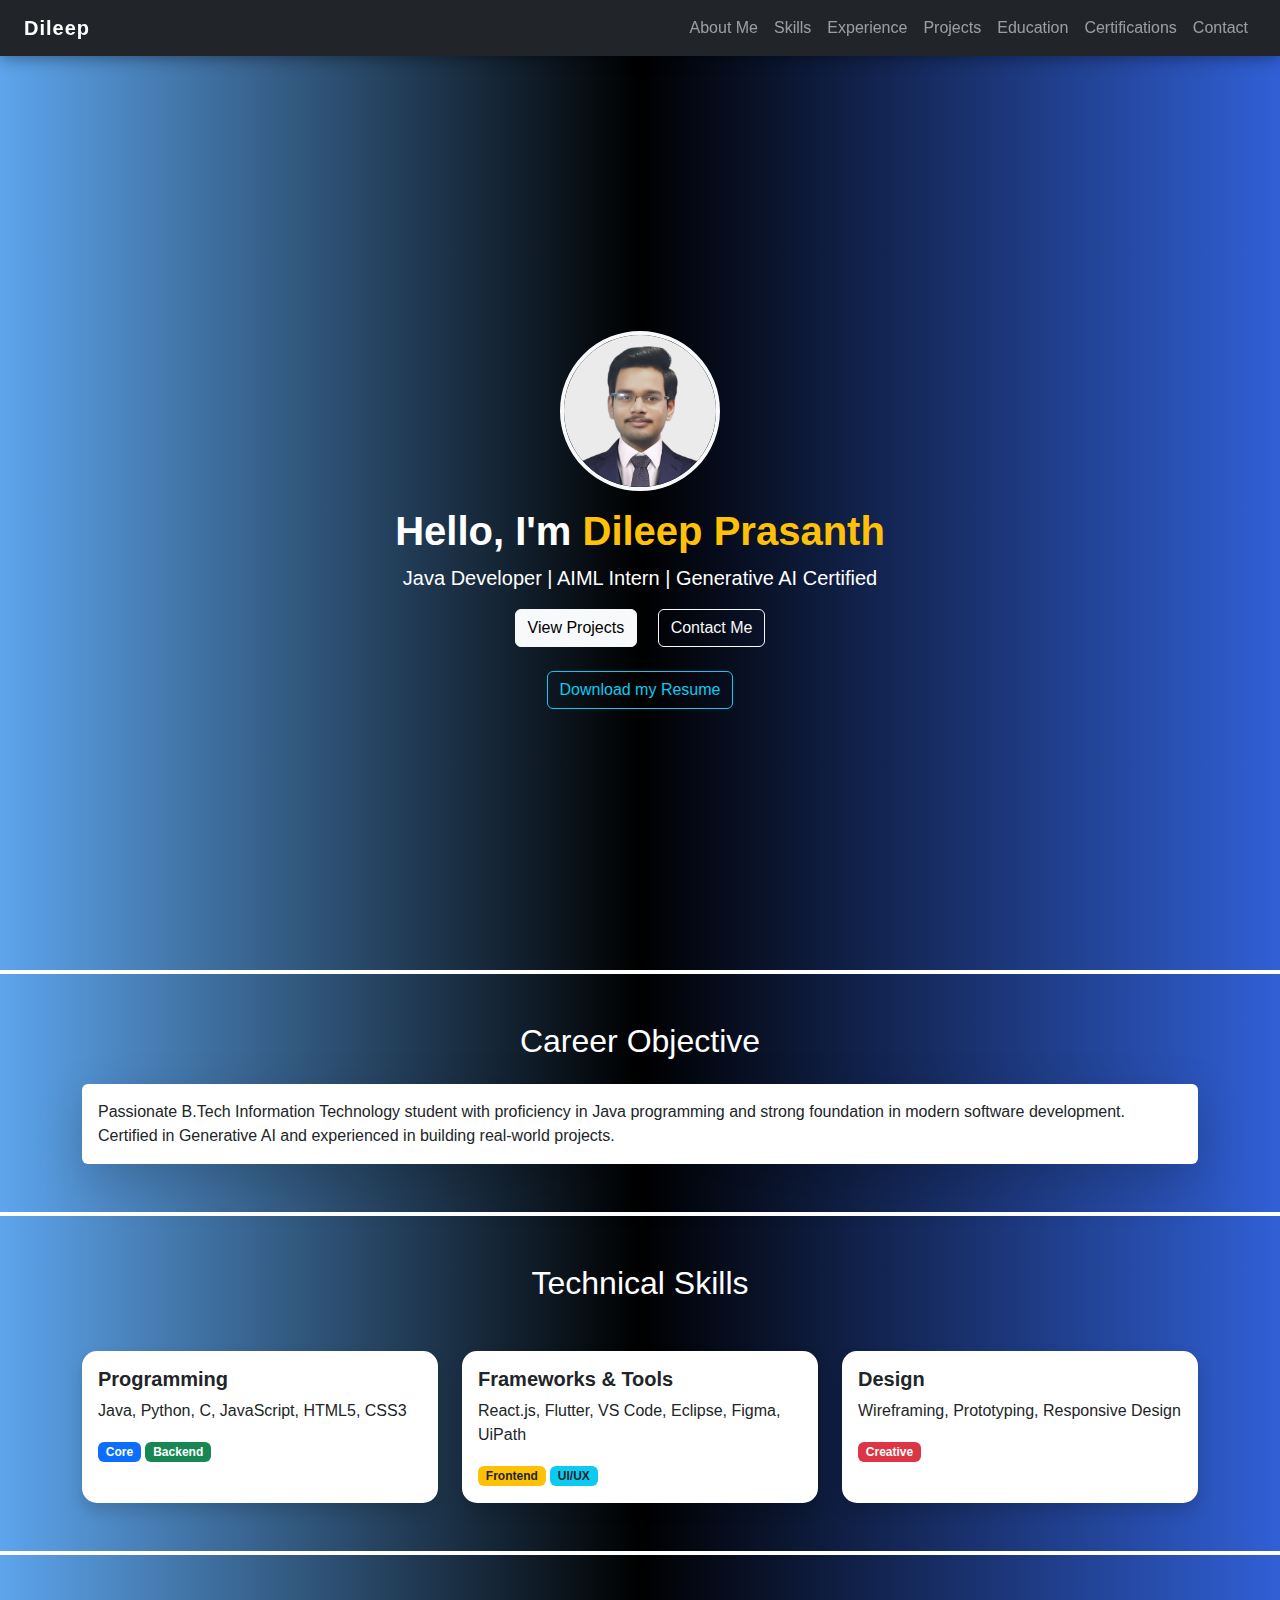
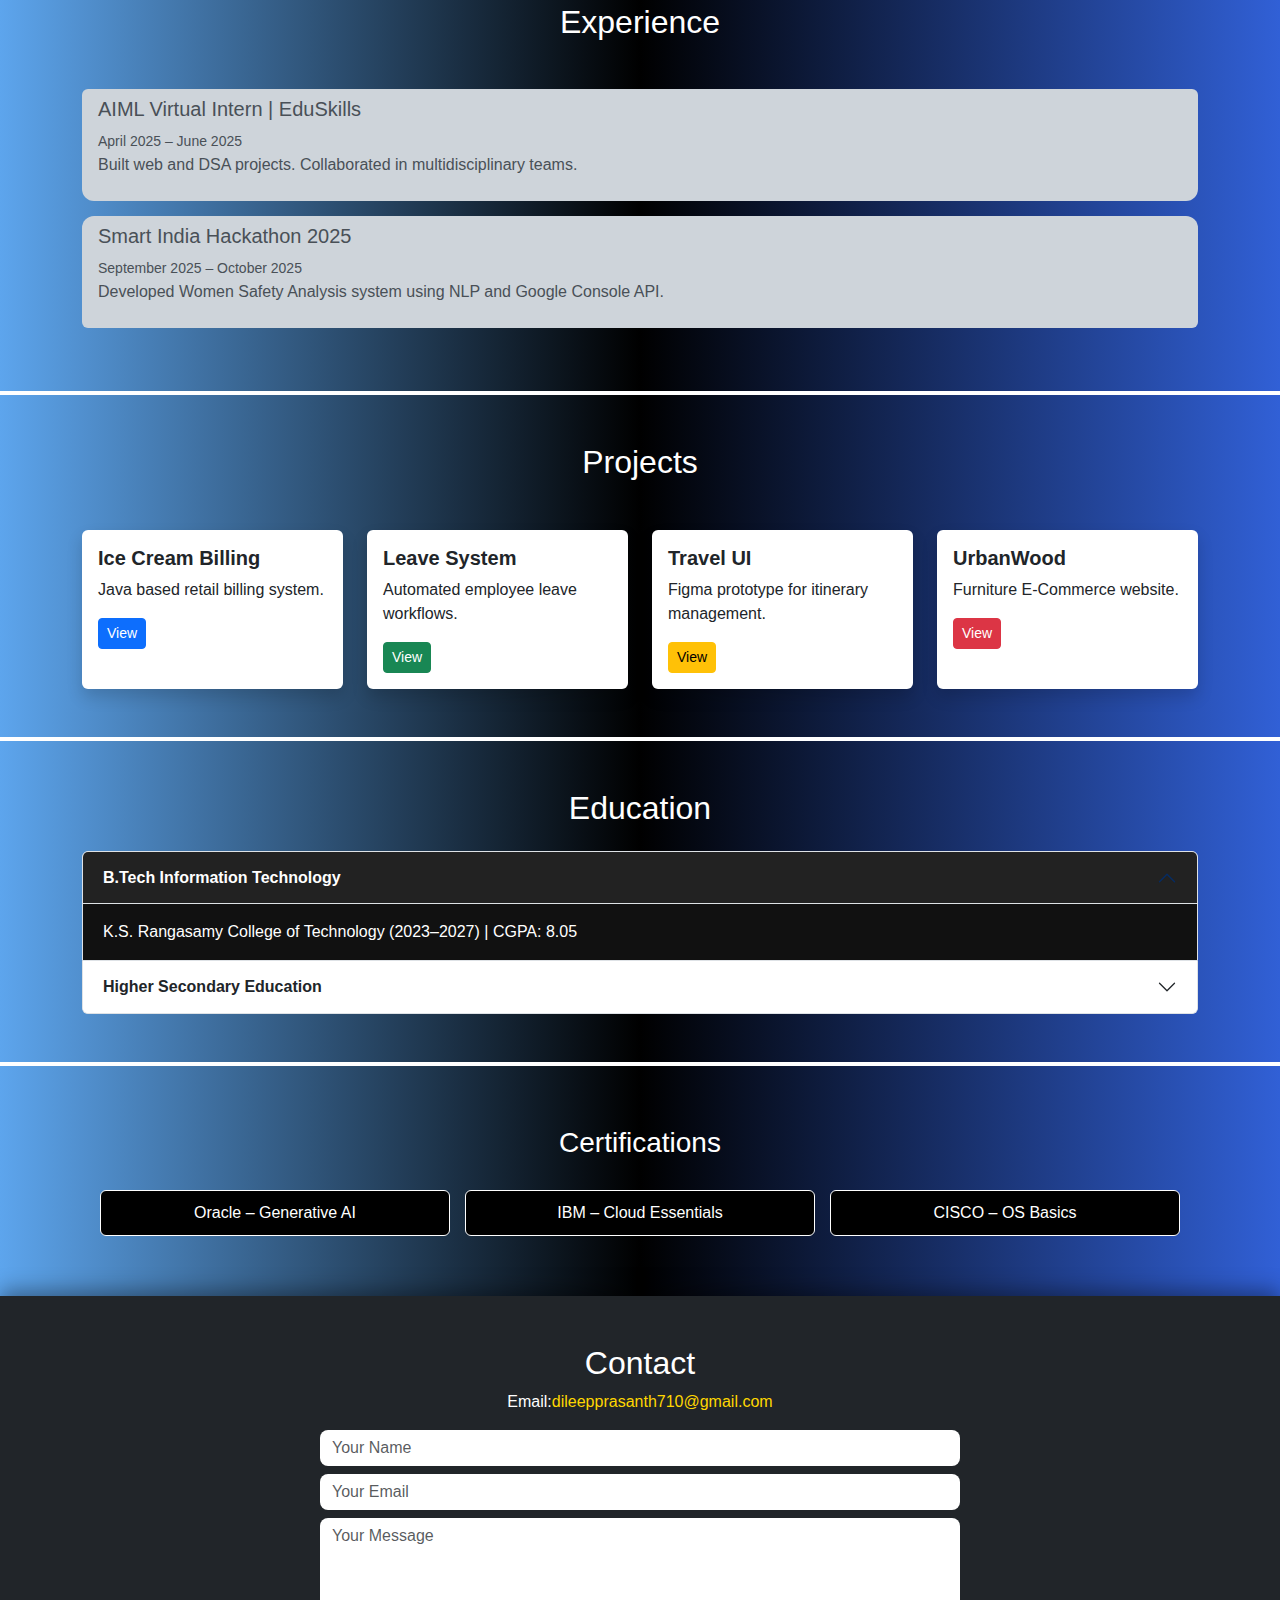
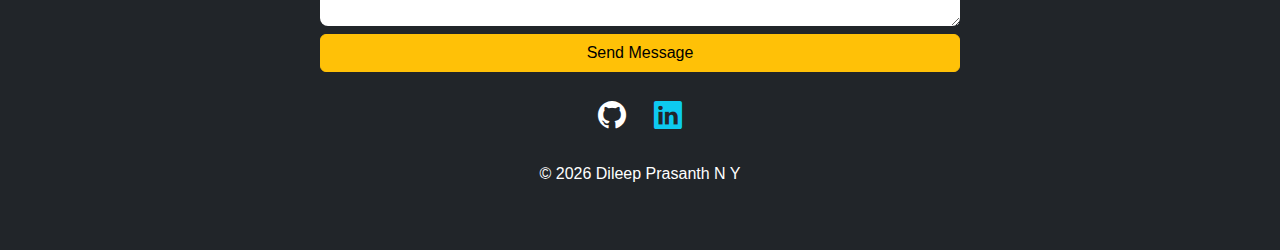
<file: porto_d.html>
<!DOCTYPE html>
<html lang="en">
<head>
    <meta charset="UTF-8">
    <meta name="viewport" content="width=device-width, initial-scale=1.0">
    <title>Portfolio | Dileep </title>
    <link href="https://cdn.jsdelivr.net/npm/bootstrap-icons@1.11.3/font/bootstrap-icons.css" rel="stylesheet">
    <link href="https://cdn.jsdelivr.net/npm/bootstrap@5.3.2/dist/css/bootstrap.min.css" rel="stylesheet">
    <link rel="stylesheet" href="porto_d.css">
</head>
<body>
    <nav class="navbar navbar-expand-lg navbar-dark bg-dark fixed-top px-4">
        <a class="navbar-brand fw-bold" href="#">Dileep</a>
        <button class="navbar-toggler" type="button" data-bs-toggle="collapse" data-bs-target="#navMenu">
            <span class="navbar-toggler-icon"></span>
        </button>
        <div class="collapse navbar-collapse justify-content-end" id="navMenu">
            <ul class="navbar-nav">
                <li class="nav-item">
                    <a class="nav-link" href="#abouut">About Me</a>
                </li>
                <li class="nav-item">
                    <a class="nav-link" href="#skills">Skills</a>
                </li>
                <li class="nav-item">
                    <a class="nav-link" href="#experience">Experience</a>
                </li>
                <li class="nav-item">
                    <a class="nav-link" href="#project">Projects</a>
                </li>
                <li class="nav-item">
                    <a class="nav-link" href="#education">Education</a>
                </li>
                <li class="nav-item">
                    <a class="nav-link" href="#certifications">Certifications</a>
                </li>
                <li class="nav-item">
                    <a class="nav-link" href="#contact">Contact</a>
                </li>
            </ul>
        </div>
    </nav>
    <section class="hero text-center text-white d-flex align-items-center justify-content-center">
        <div>
            <img src="My_Image.jpg" class="rounded-circle border border-4 border-light mb-3" width="160">
            <h1>
                Hello, I'm 
                <span class="text-warning">Dileep Prasanth</span>
            </h1>
            <p class="lead">
                Java Developer | AIML Intern | Generative AI Certified
            </p>
            <a href="#project" class="btn btn-light me-3">View Projects</a>
            <a href="#contact" class="btn btn-outline-light">Contact Me</a>
            <br><br><a href="Resume_Dileep.pdf" download class="btn btn-outline-info">Download my Resume</a>
        </div>
    </section>
    <div class="section-divider"></div>
    <section id="about" class="container py-5 text-white">
        <h2 class="text-center mb-4">Career Objective</h2>
        <div class="card shadow-lg">
            <div class="card-body">
                <p class="card-text">
                    Passionate B.Tech Information Technology student with proficiency in Java programming and strong foundation in modern software development. Certified in Generative AI and experienced in building real-world projects.
                </p>
            </div>
        </div>
    </section>
    <div class="section-divider"></div>
    <section id="skills" class="container py-5 text-white">
        <h2 class="text-center mb-5">Technical Skills</h2>
        <div class="row g-4">
            <div class="col-md-4">
                <div class="card h-100 text-dark shadow">
                    <div class="card-body">
                        <h5 class="card-title">Programming</h5>
                        <p class="card-text">Java, Python, C, JavaScript, HTML5, CSS3</p>
                        <span class="badge bg-primary">Core</span>
                        <span class="badge bg-success">Backend</span>
                    </div>
                </div>
            </div>
            <div class="col-md-4">
                <div class="card h-100 text-dark shadow">
                    <div class="card-body">
                        <h5 class="card-title">Frameworks & Tools</h5>
                        <p class="card-text">React.js, Flutter, VS Code, Eclipse, Figma, UiPath</p>
                        <span class="badge bg-warning text-dark">Frontend</span>
                        <span class="badge bg-info text-dark">UI/UX</span>
                    </div>
                </div>
            </div>
            <div class="col-md-4">
                <div class="card h-100 text-dark shadow">
                    <div class="card-body">
                        <h5 class="card-title">Design</h5>
                        <p class="card-text">Wireframing, Prototyping, Responsive Design</p>
                        <span class="badge bg-danger">Creative</span>
                    </div>
                </div>
            </div>
        </div>
    </section>
    <div class="section-divider"></div>
    <section id="experience" class="container py-5 text-white">
        <h2 class="text-center mb-5">Experience</h2>
        <div class="list-group">
            <div class="list-group-item list-group-item-dark">
                <h5>AIML Virtual Intern | EduSkills</h5>
                <small>April 2025 – June 2025</small>
                <p>Built web and DSA projects. Collaborated in multidisciplinary teams.</p>
            </div>
            <div class="list-group-item list-group-item-dark">
                <h5>Smart India Hackathon 2025</h5>
                <small>September 2025 – October 2025</small>
                <p>Developed Women Safety Analysis system using NLP and Google Console API.</p>
            </div>
        </div>
    </section>
    <div class="section-divider"></div>
    <section id="project" class="container py-5 text-white">
        <h2 class="text-center mb-5">Projects</h2>
        <div class="row g-4">
            <div class="col-md-3">
                <div class="card shadow h-100">
                    <div class="card-body">
                        <h5 class="card-title">Ice Cream Billing</h5>
                        <p class="card-text">Java based retail billing system.</p>
                        <a href="https://github.com/Dileep710" target="_blank" class="btn btn-primary btn-sm">View</a>
                    </div>
                </div>
            </div>
            <div class="col-md-3">
                <div class="card shadow h-100">
                    <div class="card-body">
                        <h5 class="card-title">Leave System</h5>
                        <p class="card-text">Automated employee leave workflows.</p>
                        <a href="https://github.com/Dileep710" target="_blank" class="btn btn-success btn-sm">View</a>
                    </div>
                </div>
            </div>
            <div class="col-md-3">
                <div class="card shadow h-100">
                    <div class="card-body">
                        <h5 class="card-title">Travel UI</h5>
                        <p class="card-text">Figma prototype for itinerary management.</p>
                        <a href="https://www.figma.com/proto/E2mvlI7o8aeaCeUBkSYLmG/Travel_App_By_Dileep?node-id=1-5" target="_blank" class="btn btn-warning btn-sm">View</a>
                    </div>
                </div>
            </div>
            <div class="col-md-3">
                <div class="card shadow h-100">
                    <div class="card-body">
                        <h5 class="card-title">UrbanWood</h5>
                        <p class="card-text">Furniture E-Commerce website.</p>
                        <a href="https://github.com/Dileep710" target="_blank" class="btn btn-danger btn-sm">View</a>
                    </div>
                </div>
            </div>
        </div>
    </section>
    <div class="section-divider"></div>
    <section id="education" class="container py-5 text-white">
        <h2 class="text-center mb-4">Education</h2>
        <div class="accordion" id="eduAccordion">
            <div class="accordion-item">
                <h2 class="accordion-header">
                    <button class="accordion-button" data-bs-toggle="collapse" data-bs-target="#edu1">
                        B.Tech Information Technology
                    </button>
                </h2>
                <div id="edu1" class="accordion-collapse collapse show" data-bs-parent="#eduAccordion">
                    <div class="accordion-body">
                        K.S. Rangasamy College of Technology (2023–2027) | CGPA: 8.05
                    </div>
                </div>
            </div>
            <div class="accordion-item">
                <h2 class="accordion-header">
                    <button class="accordion-button collapsed" data-bs-toggle="collapse" data-bs-target="#edu2">
                        Higher Secondary Education
                    </button>
                </h2>
                <div id="edu2" class="accordion-collapse collapse" data-bs-parent="#eduAccordion">
                    <div class="accordion-body">
                        Government Boys Higher Secondary School | 85%
                    </div>
                </div>
            </div>
        </div>
    </section>
    <div class="section-divider"></div>
    <section id="certifications">
        <h2>Certifications</h2>
        <div class="cert-container">
            <a href="https://www.figma.com/proto/E2mvlI7o8aeaCeUBkSYLmG/Travel_App_By_Dileep?node-id=1-5" target="_blank"class="cert-oracle">Oracle – Generative AI</a>
            <a href="https://www.figma.com/proto/E2mvlI7o8aeaCeUBkSYLmG/Travel_App_By_Dileep?node-id=1-5" target="_blank"class="cert-cloud">IBM – Cloud Essentials</a>
            <a href="https://www.figma.com/proto/E2mvlI7o8aeaCeUBkSYLmG/Travel_App_By_Dileep?node-id=1-5" target="_blank"class="cert-cisco">CISCO – OS Basics</a>
        </div>
    </section>
    <!-- <footer id="contact" class="bg-dark text-white text-center py-5">
        <h2>Contact</h2>
        <p>Email:<a href="mailto:dileepprasanth710@gmail.com" class="text-warning">dileepprasanth710@gmail.com</a></p>
        <form id="contact-form" class="w-50 mx-auto">
            <input type="text" class="form-control mb-2" id="yourName" placeholder="Your Name" required>
            <input type="email" class="form-control mb-2" id="email" placeholder="Your Email" required>
            <textarea class="form-control mb-2" id="your_msg" rows="4" placeholder="Your Message" required></textarea>
            <button class="btn btn-warning w-100" type="submit">Send Message</button>
        </form>
        <p class="mt-4">© 2026 Dileep Prasanth</p>
    </footer> -->
    <footer id="contact" class="bg-dark text-white text-center py-5">
        <h2>Contact</h2>
        <p>Email:<a href="mailto:dileepprasanth710@gmail.com" style="text-decoration: none; color: gold">dileepprasanth710@gmail.com</a></p>
        <form id="contact-form" class="w-50 mx-auto">
            <input type="text" class="form-control mb-2" id="yourName" placeholder="Your Name" required>
            <input type="email" class="form-control mb-2" id="email" placeholder="Your Email" required>
            <textarea class="form-control mb-2" id="your_msg" rows="4" placeholder="Your Message" required></textarea>
            <button class="btn btn-warning w-100 mb-3" type="submit">Send Message</button>
        <div class="mt-2">
            <a href="https://github.com/Dileep710" target="_blank" class="text-white fs-3 me-4"><i class="bi bi-github"></i></a>
            <a href="https://www.linkedin.com/in/dileep-prasanth-n-y-996740301/" target="_blank" class="text-info fs-3"><i class="bi bi-linkedin"></i></a>
        </div>
    </form>
    <p class="mt-4">&copy; 2026 Dileep Prasanth N Y</p>
</footer>
    <script src="https://cdn.jsdelivr.net/npm/bootstrap@5.3.2/dist/js/bootstrap.bundle.min.js"></script>
    <script>
        document.getElementById("contact-form").addEventListener("submit", function(event){
            event.preventDefault();

            let name = document.getElementById("yourName").value;
            let email = document.getElementById("email").value;
            let message = document.getElementById("your_msg").value;
            if(name!=="" &&email!==""&&message!==""){
                alert("Message Submitted");
                this.reset();
            }else{
                alert("Please fill all fields");
            }
        });
    </script>
</body>
</html>
</file>
<file: porto_d.css>
*{
    margin:0;
    padding:0;
    box-sizing:border-box;
}
html{
    scroll-behavior:smooth;
}
body{
    font-family: 'Segoe UI', sans-serif;
    background:linear-gradient(to left, #3160d6, black, #5da5ed);
    padding-top:70px;
    color:white;
}
.navbar{
    backdrop-filter: blur(10px);
    box-shadow:0 2px 15px rgba(0,0,0,0.4);
}
.navbar-brand{
    font-size:20px;
    letter-spacing:1px;
}
.nav-link{
    transition:0.3s;
}
.nav-link:hover{
    color:yellow !important;
}
.hero{
    min-height:100vh;
    text-align:center;
    animation:fadeIn 1s ease-in-out;
}
.hero h1{
    font-weight:600;
}
.hero .btn{
    transition:0.3s;
}
.hero .btn:hover{
    transform:translateY(-3px);
}
.section-divider{
    height:4px;
    background:white;
}
section{
    animation:fadeUp 0.8s ease-in-out;
}
.card{
    border:none;
    transition:0.4s;
}
.card:hover{
    transform:translateY(-8px);
    box-shadow:0 15px 30px rgba(0,0,0,0.4);
}
.card-title{
    font-weight:600;
}
#skills .card{
    border-radius:15px;
}
.list-group-item{
    border:none;
    margin-bottom:15px;
    border-radius:12px;
    transition:0.3s;
}
.list-group-item:hover{
    transform:translateX(8px);
    background:#1c1c1c;
    color:white;
}
#project .btn{
    transition:0.3s;
}
#project .btn:hover{
    transform:scale(1.05);
}
.accordion-button{
    font-weight:600;
}
.accordion-button:not(.collapsed){
    background-color:#222;
    color:white;
}
.accordion-body{
    background:#111;
    color:white;
}
.focus-ring{
    transition:0.3s;
}
.focus-ring:hover{
    background:yellow;
    color:black !important;
    transform:translateY(-5px);
}
#certifications {
    padding: 60px 20px;
    text-align: center;
    color: white;
    background:linear-gradient(to left, #3160d6, black, #5da5ed);
}

#certifications h2 {
    margin-bottom: 30px;
    font-size: 28px;
}

.cert-container {
    display: flex;
    flex-wrap: wrap;
    justify-content: center;
    gap: 15px;
}
.cert-oracle,
.cert-cloud,
.cert-cisco {
    padding: 10px 20px;
    text-decoration: none;
    border: 1px solid white;
    background-color: black;
    border-radius: 6px;
    color: white;
    transition: transform 0.3s ease;
}
.cert-oracle:hover,
.cert-cloud:hover,
.cert-cisco:hover {
    transform: scale(1.04);
}

.cert-container {
    display: flex;
    flex-wrap: wrap;
    justify-content: center;
    gap: 15px;
}
.cert-oracle,
.cert-cloud,
.cert-cisco {
    padding: 10px 20px;
    text-decoration: none;
    border: 1px solid white;
    background-color: black;
    border-radius: 6px;
    color: white;
    width: 350px;
    transition: transform 0.3s ease;
}
.cert-oracle:hover,
.cert-cloud:hover,
.cert-cisco:hover {
    transform: scale(1.04);
}
footer{
    box-shadow:0 -5px 20px rgba(0,0,0,0.4);
}
#contact-form input,
#contact-form textarea{
    border:none;
    border-radius:8px;
}
#contact-form input:focus,
#contact-form textarea:focus{
    box-shadow:0 0 8px yellow;
}
#contact-form button{
    transition:0.3s;
}
#contact-form button:hover{
    transform:translateY(-3px);
}
@media(max-width:768px){

    .hero h1{
        font-size:22px;
    }

    .hero p{
        font-size:14px;
    }

    #contact-form{
        width:90% !important;
    }

}
@keyframes fadeIn{
    from{
        opacity:0;
    }
    to{
        opacity:1;
    }
}
@keyframes fadeUp{
    from{
        opacity:0;
        transform:translateY(30px);
    }
    to{
        opacity:1;
        transform:translateY(0);
    }

}
</file>
